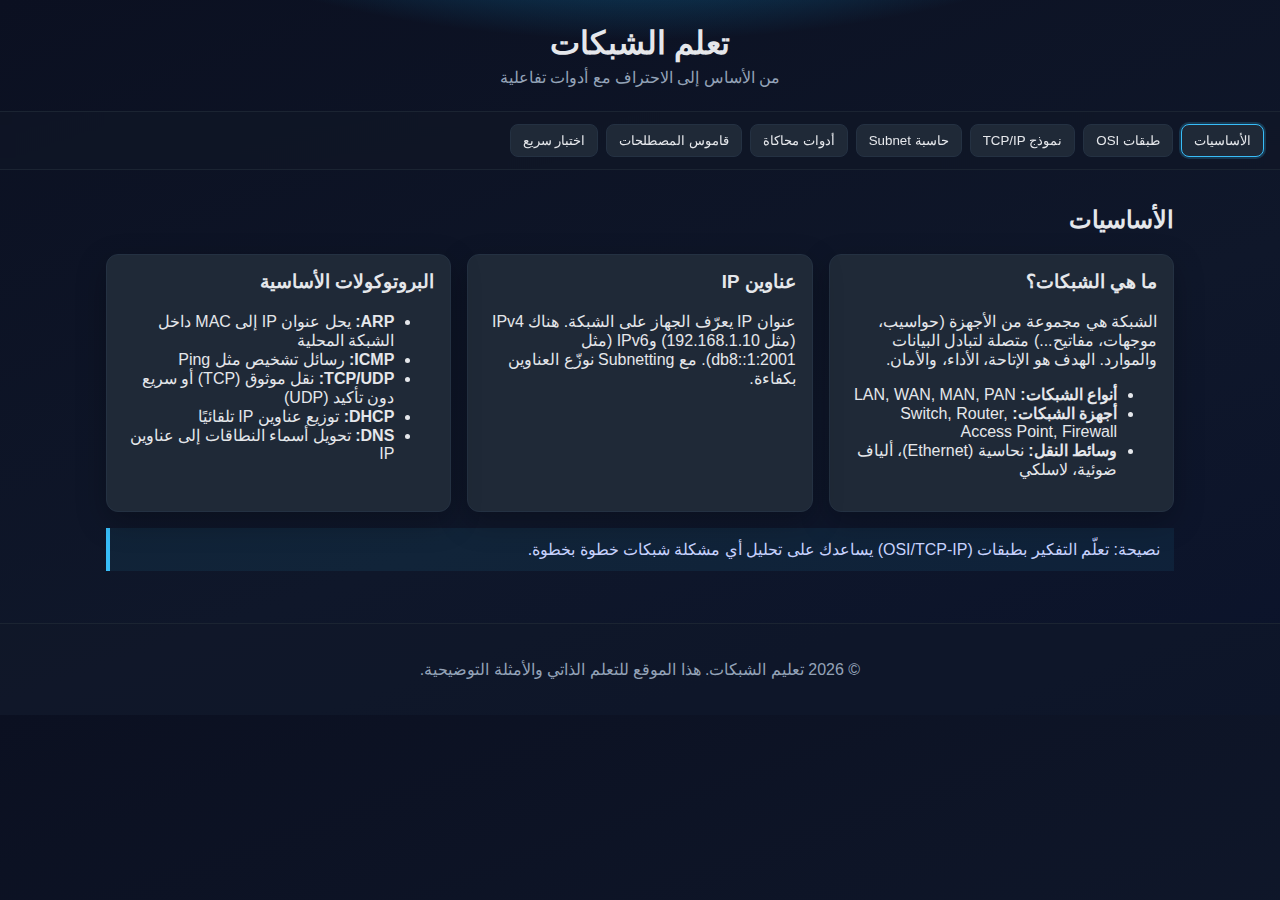
<file: index.html>
<!DOCTYPE html>
<html lang="ar" dir="rtl">
<head>
  <meta charset="UTF-8" />
  <meta name="viewport" content="width=device-width, initial-scale=1" />
  <title>تعلم الشبكات | HTML + CSS + JS</title>
  <link rel="stylesheet" href="styles.css" />
</head>
<body>
  <header class="site-header">
    <h1>تعلم الشبكات</h1>
    <p class="tagline">من الأساس إلى الاحتراف مع أدوات تفاعلية</p>
  </header>

  <nav class="tabs">
    <button class="tab-btn active" data-tab="home">الأساسيات</button>
    <button class="tab-btn" data-tab="osi">طبقات OSI</button>
    <button class="tab-btn" data-tab="tcpip">نموذج TCP/IP</button>
    <button class="tab-btn" data-tab="subnet">حاسبة Subnet</button>
    <button class="tab-btn" data-tab="tools">أدوات محاكاة</button>
    <button class="tab-btn" data-tab="glossary">قاموس المصطلحات</button>
    <button class="tab-btn" data-tab="quiz">اختبار سريع</button>
  </nav>

  <main>
    <!-- الأساسيات -->
    <section id="home" class="tab-panel active">
      <h2>الأساسيات</h2>
      <div class="grid">
        <article class="card">
          <h3>ما هي الشبكات؟</h3>
          <p>
            الشبكة هي مجموعة من الأجهزة (حواسيب، موجهات، مفاتيح...) متصلة
            لتبادل البيانات والموارد. الهدف هو الإتاحة، الأداء، والأمان.
          </p>
          <ul>
            <li><strong>أنواع الشبكات:</strong> LAN, WAN, MAN, PAN</li>
            <li><strong>أجهزة الشبكات:</strong> Switch, Router, Access Point, Firewall</li>
            <li><strong>وسائط النقل:</strong> نحاسية (Ethernet)، ألياف ضوئية، لاسلكي</li>
          </ul>
        </article>
        <article class="card">
          <h3>عناوين IP</h3>
          <p>
            عنوان IP يعرّف الجهاز على الشبكة. هناك IPv4 (مثل 192.168.1.10)
            وIPv6 (مثل 2001:db8::1). مع Subnetting نوزّع العناوين بكفاءة.
          </p>
        </article>
        <article class="card">
          <h3>البروتوكولات الأساسية</h3>
          <ul>
            <li><strong>ARP:</strong> يحل عنوان IP إلى MAC داخل الشبكة المحلية</li>
            <li><strong>ICMP:</strong> رسائل تشخيص مثل Ping</li>
            <li><strong>TCP/UDP:</strong> نقل موثوق (TCP) أو سريع دون تأكيد (UDP)</li>
            <li><strong>DHCP:</strong> توزيع عناوين IP تلقائيًا</li>
            <li><strong>DNS:</strong> تحويل أسماء النطاقات إلى عناوين IP</li>
          </ul>
        </article>
      </div>
      <blockquote class="tip">
        نصيحة: تعلّم التفكير بطبقات (OSI/TCP-IP) يساعدك على تحليل أي مشكلة شبكات خطوة بخطوة.
      </blockquote>
    </section>

    <!-- طبقات OSI -->
    <section id="osi" class="tab-panel">
      <h2>طبقات OSI</h2>
      <p>
        نموذج OSI يصف كيف تنتقل البيانات عبر 7 طبقات. اضغط على أي طبقة
        لمعرفة وظيفتها وأمثلتها.
      </p>
      <div class="osi-layers">
        <!-- الطبقات من 1 إلى 7 -->
        <button class="osi-layer" data-layer="1">1. الفيزيائية</button>
        <button class="osi-layer" data-layer="2">2. ربط البيانات</button>
        <button class="osi-layer" data-layer="3">3. الشبكة</button>
        <button class="osi-layer" data-layer="4">4. النقل</button>
        <button class="osi-layer" data-layer="5">5. الجلسة</button>
        <button class="osi-layer" data-layer="6">6. العرض</button>
        <button class="osi-layer" data-layer="7">7. التطبيق</button>
      </div>
      <div id="osi-details" class="osi-details card">
        <h3>تفاصيل الطبقة</h3>
        <div class="details-content">
          <p>اختر طبقة لعرض التفاصيل هنا.</p>
        </div>
      </div>
    </section>

    <!-- TCP/IP -->
    <section id="tcpip" class="tab-panel">
      <h2>نموذج TCP/IP</h2>
      <p>
        نموذج عملي من 4 طبقات: الوصول للشبكة، الإنترنت، النقل، التطبيق.
        يطابق الواقع أكثر من OSI ويستخدم يوميًا في الإنترنت.
      </p>
      <div class="grid">
        <article class="card">
          <h3>الوصول للشبكة (Link)</h3>
          <ul>
            <li><strong>أمثلة:</strong> Ethernet, Wi‑Fi, PPP</li>
            <li><strong>وظائف:</strong> التأطير، العناوين MAC، الوصول للوسيط</li>
          </ul>
        </article>
        <article class="card">
          <h3>الإنترنت (Internet)</h3>
          <ul>
            <li><strong>أمثلة:</strong> IP, ICMP, ARP</li>
            <li><strong>وظائف:</strong> العنونة، التوجيه، التغليف</li>
          </ul>
        </article>
        <article class="card">
          <h3>النقل (Transport)</h3>
          <ul>
            <li><strong>أمثلة:</strong> TCP, UDP</li>
            <li><strong>وظائف:</strong> منافذ، موثوقية، التحكم بالتدفق</li>
          </ul>
        </article>
        <article class="card">
          <h3>التطبيق (Application)</h3>
          <ul>
            <li><strong>أمثلة:</strong> HTTP, DNS, SMTP, FTP</li>
            <li><strong>وظائف:</strong> خدمات المستخدم والتطبيقات النهائية</li>
          </ul>
        </article>
      </div>
    </section>

    <!-- حاسبة Subnet -->
    <section id="subnet" class="tab-panel">
      <h2>حاسبة Subnet</h2>
      <p>أدخل عنوان IPv4 مع CIDR (مثل 192.168.1.10/24) للحصول على الشبكة، البث، وعدد المضيفين.</p>
      <div class="card">
        <div class="form-row">
          <label for="cidr-input"><strong>عنوان/CIDR:</strong></label>
          <input id="cidr-input" type="text" placeholder="مثال: 10.0.1.5/24" />
          <button id="calc-btn" class="primary">احسب</button>
        </div>
        <div id="subnet-result" class="result">
          <p>النتائج ستظهر هنا.</p>
        </div>
      </div>
      <blockquote class="tip">
        تذكّر: قناع /24 يعني قناع 255.255.255.0 بعدد مضيفين 254 (من 2^8 − 2).
      </blockquote>
    </section>

    <!-- أدوات محاكاة -->
    <section id="tools" class="tab-panel">
      <h2>أدوات محاكاة</h2>
      <div class="grid">
        <article class="card">
          <h3>محاكاة Ping (ICMP)</h3>
          <p>اكتب عنوان IP أو اسم نطاق لتجربة استجابة وهمية توضيحية.</p>
          <div class="form-row">
            <input id="ping-host" type="text" placeholder="مثال: example.com أو 8.8.8.8" />
            <button id="ping-btn">Ping</button>
          </div>
          <pre id="ping-output" class="terminal">جاهز...</pre>
        </article>
        <article class="card">
          <h3>محاكاة Traceroute</h3>
          <p>يعرض قفزات وهمية لتوضيح فكرة التوجيه.</p>
          <div class="form-row">
            <input id="trace-host" type="text" placeholder="مثال: wikipedia.org" />
            <button id="trace-btn">Trace</button>
          </div>
          <pre id="trace-output" class="terminal">جاهز...</pre>
        </article>
      </div>
    </section>

    <!-- قاموس المصطلحات -->
    <section id="glossary" class="tab-panel">
      <h2>قاموس المصطلحات</h2>
      <ul class="glossary">
        <li><strong>MAC Address:</strong> عنوان طبقة ربط البيانات الفريد لكل واجهة شبكة.</li>
        <li><strong>MTU:</strong> أكبر حجم إطار يمكن إرساله دون تجزئة.</li>
        <li><strong>NAT:</strong> ترجمة عناوين الشبكة لإتاحة مشاركة عنوان عام واحد.</li>
        <li><strong>VLAN:</strong> شبكة افتراضية تفصل حركة المرور منطقيًا.</li>
        <li><strong>CIDR:</strong> ترميز مرن للأقنعة مثل /24 بدلًا من 255.255.255.0.</li>
        <li><strong>Default Gateway:</strong> الموجه الذي يخرج منه المرور خارج الشبكة المحلية.</li>
      </ul>
    </section>

    <!-- اختبار سريع -->
    <section id="quiz" class="tab-panel">
      <h2>اختبار سريع</h2>
      <p>اختبر فهمك لأساسيات الشبكات. اختر الإجابات ثم اضغط "تصحيح".</p>
      <form id="quiz-form" class="card">
        <div class="q">
          <p><strong>1:</strong> أي طبقة مسؤولة عن التوجيه وعناوين IP؟</p>
          <label><input type="radio" name="q1" value="network" /> طبقة الشبكة (OSI 3)</label>
          <label><input type="radio" name="q1" value="transport" /> طبقة النقل (OSI 4)</label>
        </div>
        <div class="q">
          <p><strong>2:</strong> أي بروتوكول يستخدم للأسماء إلى IP؟</p>
          <label><input type="radio" name="q2" value="dns" /> DNS</label>
          <label><input type="radio" name="q2" value="dhcp" /> DHCP</label>
        </div>
        <div class="q">
          <p><strong>3:</strong> في /26 كم عدد المضيفين القابلين للتخصيص؟</p>
          <label><input type="radio" name="q3" value="62" /> 62</label>
          <label><input type="radio" name="q3" value="64" /> 64</label>
        </div>
        <button type="button" id="grade-btn" class="primary">تصحيح</button>
        <div id="quiz-result" class="result"></div>
      </form>
    </section>
  </main>

  <footer class="site-footer">
    <p>© 2026 تعليم الشبكات. هذا الموقع للتعلم الذاتي والأمثلة التوضيحية.</p>
  </footer>

  <script src="app.js"></script>
</body>
</html>
</file>
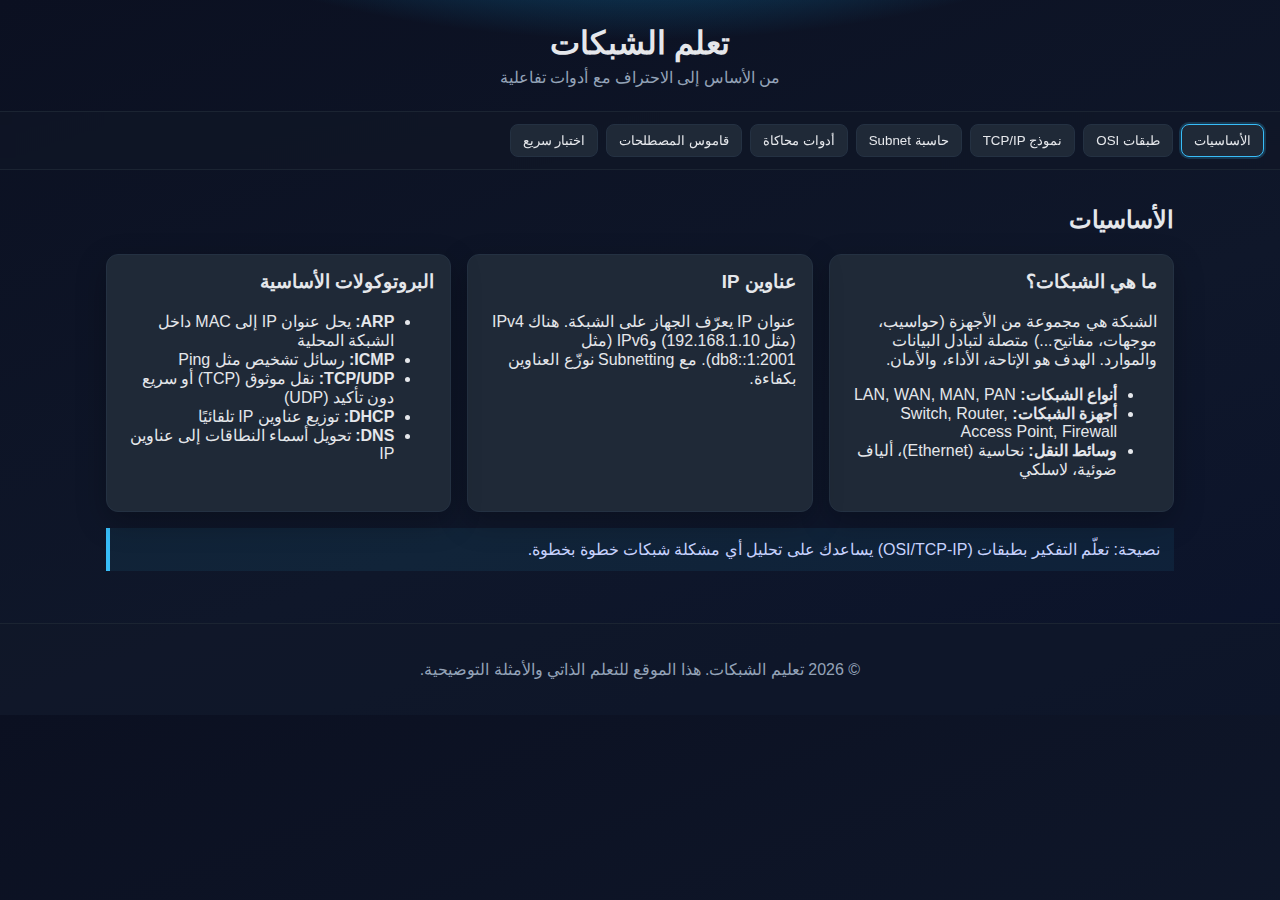
<file: netowark-main/index.html>
<!DOCTYPE html>
<html lang="ar" dir="rtl">
<head>
  <meta charset="UTF-8" />
  <meta name="viewport" content="width=device-width, initial-scale=1" />
  <title>تعلم الشبكات | HTML + CSS + JS</title>
  <link rel="stylesheet" href="styles.css" />
</head>
<body>
  <header class="site-header">
    <h1>تعلم الشبكات</h1>
    <p class="tagline">من الأساس إلى الاحتراف مع أدوات تفاعلية</p>
  </header>

  <nav class="tabs">
    <button class="tab-btn active" data-tab="home">الأساسيات</button>
    <button class="tab-btn" data-tab="osi">طبقات OSI</button>
    <button class="tab-btn" data-tab="tcpip">نموذج TCP/IP</button>
    <button class="tab-btn" data-tab="subnet">حاسبة Subnet</button>
    <button class="tab-btn" data-tab="tools">أدوات محاكاة</button>
    <button class="tab-btn" data-tab="glossary">قاموس المصطلحات</button>
    <button class="tab-btn" data-tab="quiz">اختبار سريع</button>
  </nav>

  <main>
    <!-- الأساسيات -->
    <section id="home" class="tab-panel active">
      <h2>الأساسيات</h2>
      <div class="grid">
        <article class="card">
          <h3>ما هي الشبكات؟</h3>
          <p>
            الشبكة هي مجموعة من الأجهزة (حواسيب، موجهات، مفاتيح...) متصلة
            لتبادل البيانات والموارد. الهدف هو الإتاحة، الأداء، والأمان.
          </p>
          <ul>
            <li><strong>أنواع الشبكات:</strong> LAN, WAN, MAN, PAN</li>
            <li><strong>أجهزة الشبكات:</strong> Switch, Router, Access Point, Firewall</li>
            <li><strong>وسائط النقل:</strong> نحاسية (Ethernet)، ألياف ضوئية، لاسلكي</li>
          </ul>
        </article>
        <article class="card">
          <h3>عناوين IP</h3>
          <p>
            عنوان IP يعرّف الجهاز على الشبكة. هناك IPv4 (مثل 192.168.1.10)
            وIPv6 (مثل 2001:db8::1). مع Subnetting نوزّع العناوين بكفاءة.
          </p>
        </article>
        <article class="card">
          <h3>البروتوكولات الأساسية</h3>
          <ul>
            <li><strong>ARP:</strong> يحل عنوان IP إلى MAC داخل الشبكة المحلية</li>
            <li><strong>ICMP:</strong> رسائل تشخيص مثل Ping</li>
            <li><strong>TCP/UDP:</strong> نقل موثوق (TCP) أو سريع دون تأكيد (UDP)</li>
            <li><strong>DHCP:</strong> توزيع عناوين IP تلقائيًا</li>
            <li><strong>DNS:</strong> تحويل أسماء النطاقات إلى عناوين IP</li>
          </ul>
        </article>
      </div>
      <blockquote class="tip">
        نصيحة: تعلّم التفكير بطبقات (OSI/TCP-IP) يساعدك على تحليل أي مشكلة شبكات خطوة بخطوة.
      </blockquote>
    </section>

    <!-- طبقات OSI -->
    <section id="osi" class="tab-panel">
      <h2>طبقات OSI</h2>
      <p>
        نموذج OSI يصف كيف تنتقل البيانات عبر 7 طبقات. اضغط على أي طبقة
        لمعرفة وظيفتها وأمثلتها.
      </p>
      <div class="osi-layers">
        <!-- الطبقات من 1 إلى 7 -->
        <button class="osi-layer" data-layer="1">1. الفيزيائية</button>
        <button class="osi-layer" data-layer="2">2. ربط البيانات</button>
        <button class="osi-layer" data-layer="3">3. الشبكة</button>
        <button class="osi-layer" data-layer="4">4. النقل</button>
        <button class="osi-layer" data-layer="5">5. الجلسة</button>
        <button class="osi-layer" data-layer="6">6. العرض</button>
        <button class="osi-layer" data-layer="7">7. التطبيق</button>
      </div>
      <div id="osi-details" class="osi-details card">
        <h3>تفاصيل الطبقة</h3>
        <div class="details-content">
          <p>اختر طبقة لعرض التفاصيل هنا.</p>
        </div>
      </div>
    </section>

    <!-- TCP/IP -->
    <section id="tcpip" class="tab-panel">
      <h2>نموذج TCP/IP</h2>
      <p>
        نموذج عملي من 4 طبقات: الوصول للشبكة، الإنترنت، النقل، التطبيق.
        يطابق الواقع أكثر من OSI ويستخدم يوميًا في الإنترنت.
      </p>
      <div class="grid">
        <article class="card">
          <h3>الوصول للشبكة (Link)</h3>
          <ul>
            <li><strong>أمثلة:</strong> Ethernet, Wi‑Fi, PPP</li>
            <li><strong>وظائف:</strong> التأطير، العناوين MAC، الوصول للوسيط</li>
          </ul>
        </article>
        <article class="card">
          <h3>الإنترنت (Internet)</h3>
          <ul>
            <li><strong>أمثلة:</strong> IP, ICMP, ARP</li>
            <li><strong>وظائف:</strong> العنونة، التوجيه، التغليف</li>
          </ul>
        </article>
        <article class="card">
          <h3>النقل (Transport)</h3>
          <ul>
            <li><strong>أمثلة:</strong> TCP, UDP</li>
            <li><strong>وظائف:</strong> منافذ، موثوقية، التحكم بالتدفق</li>
          </ul>
        </article>
        <article class="card">
          <h3>التطبيق (Application)</h3>
          <ul>
            <li><strong>أمثلة:</strong> HTTP, DNS, SMTP, FTP</li>
            <li><strong>وظائف:</strong> خدمات المستخدم والتطبيقات النهائية</li>
          </ul>
        </article>
      </div>
    </section>

    <!-- حاسبة Subnet -->
    <section id="subnet" class="tab-panel">
      <h2>حاسبة Subnet</h2>
      <p>أدخل عنوان IPv4 مع CIDR (مثل 192.168.1.10/24) للحصول على الشبكة، البث، وعدد المضيفين.</p>
      <div class="card">
        <div class="form-row">
          <label for="cidr-input"><strong>عنوان/CIDR:</strong></label>
          <input id="cidr-input" type="text" placeholder="مثال: 10.0.1.5/24" />
          <button id="calc-btn" class="primary">احسب</button>
        </div>
        <div id="subnet-result" class="result">
          <p>النتائج ستظهر هنا.</p>
        </div>
      </div>
      <blockquote class="tip">
        تذكّر: قناع /24 يعني قناع 255.255.255.0 بعدد مضيفين 254 (من 2^8 − 2).
      </blockquote>
    </section>

    <!-- أدوات محاكاة -->
    <section id="tools" class="tab-panel">
      <h2>أدوات محاكاة</h2>
      <div class="grid">
        <article class="card">
          <h3>محاكاة Ping (ICMP)</h3>
          <p>اكتب عنوان IP أو اسم نطاق لتجربة استجابة وهمية توضيحية.</p>
          <div class="form-row">
            <input id="ping-host" type="text" placeholder="مثال: example.com أو 8.8.8.8" />
            <button id="ping-btn">Ping</button>
          </div>
          <pre id="ping-output" class="terminal">جاهز...</pre>
        </article>
        <article class="card">
          <h3>محاكاة Traceroute</h3>
          <p>يعرض قفزات وهمية لتوضيح فكرة التوجيه.</p>
          <div class="form-row">
            <input id="trace-host" type="text" placeholder="مثال: wikipedia.org" />
            <button id="trace-btn">Trace</button>
          </div>
          <pre id="trace-output" class="terminal">جاهز...</pre>
        </article>
      </div>
    </section>

    <!-- قاموس المصطلحات -->
    <section id="glossary" class="tab-panel">
      <h2>قاموس المصطلحات</h2>
      <ul class="glossary">
        <li><strong>MAC Address:</strong> عنوان طبقة ربط البيانات الفريد لكل واجهة شبكة.</li>
        <li><strong>MTU:</strong> أكبر حجم إطار يمكن إرساله دون تجزئة.</li>
        <li><strong>NAT:</strong> ترجمة عناوين الشبكة لإتاحة مشاركة عنوان عام واحد.</li>
        <li><strong>VLAN:</strong> شبكة افتراضية تفصل حركة المرور منطقيًا.</li>
        <li><strong>CIDR:</strong> ترميز مرن للأقنعة مثل /24 بدلًا من 255.255.255.0.</li>
        <li><strong>Default Gateway:</strong> الموجه الذي يخرج منه المرور خارج الشبكة المحلية.</li>
      </ul>
    </section>

    <!-- اختبار سريع -->
    <section id="quiz" class="tab-panel">
      <h2>اختبار سريع</h2>
      <p>اختبر فهمك لأساسيات الشبكات. اختر الإجابات ثم اضغط "تصحيح".</p>
      <form id="quiz-form" class="card">
        <div class="q">
          <p><strong>1:</strong> أي طبقة مسؤولة عن التوجيه وعناوين IP؟</p>
          <label><input type="radio" name="q1" value="network" /> طبقة الشبكة (OSI 3)</label>
          <label><input type="radio" name="q1" value="transport" /> طبقة النقل (OSI 4)</label>
        </div>
        <div class="q">
          <p><strong>2:</strong> أي بروتوكول يستخدم للأسماء إلى IP؟</p>
          <label><input type="radio" name="q2" value="dns" /> DNS</label>
          <label><input type="radio" name="q2" value="dhcp" /> DHCP</label>
        </div>
        <div class="q">
          <p><strong>3:</strong> في /26 كم عدد المضيفين القابلين للتخصيص؟</p>
          <label><input type="radio" name="q3" value="62" /> 62</label>
          <label><input type="radio" name="q3" value="64" /> 64</label>
        </div>
        <button type="button" id="grade-btn" class="primary">تصحيح</button>
        <div id="quiz-result" class="result"></div>
      </form>
    </section>
  </main>

  <footer class="site-footer">
    <p>© 2026 تعليم الشبكات. هذا الموقع للتعلم الذاتي والأمثلة التوضيحية.</p>
  </footer>

  <script src="app.js"></script>
</body>
</html>
</file>
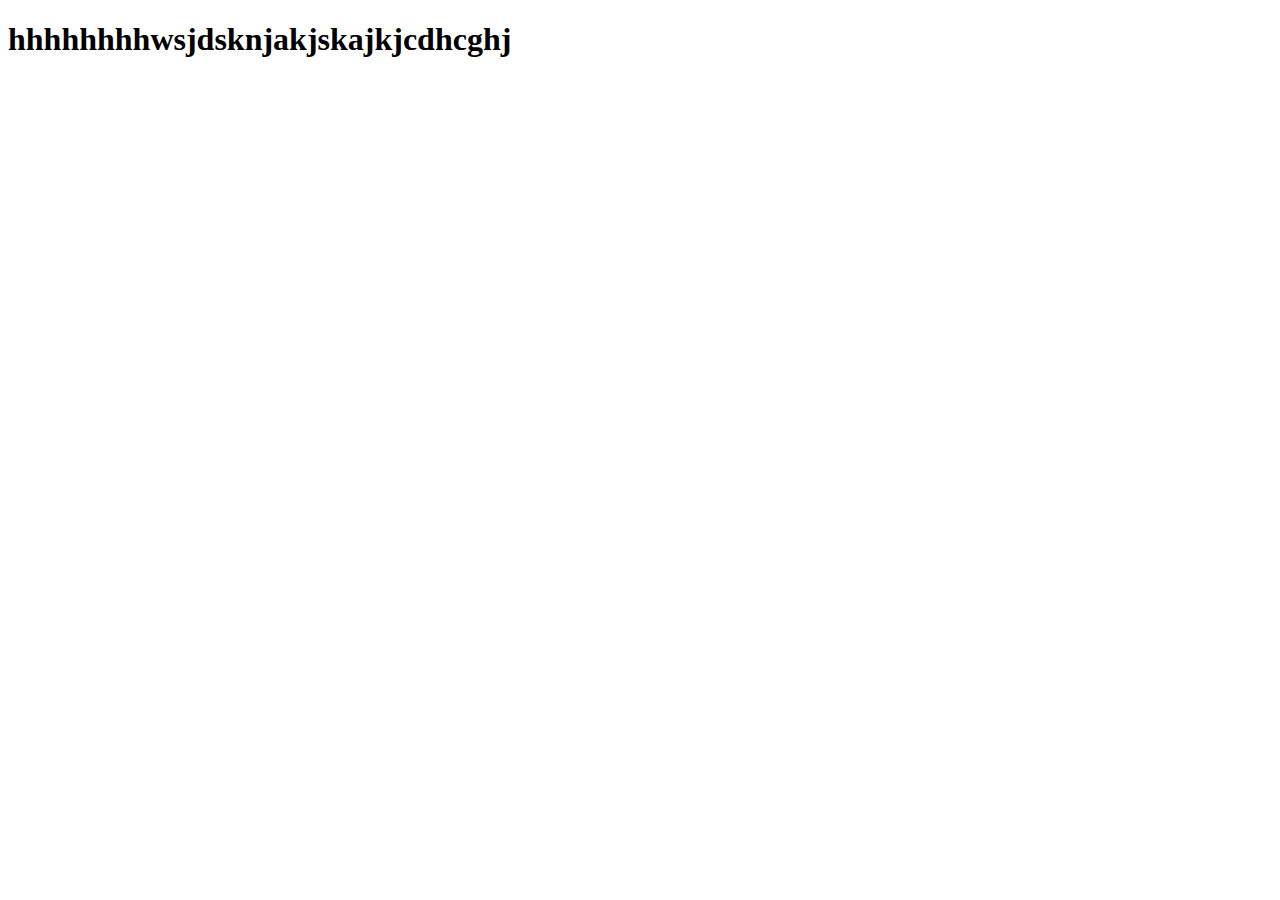
<file: ss.html>
<!DOCTYPE html>
<html lang="en">
<head>
    <meta charset="UTF-8">
    <meta name="viewport" content="width=device-width, initial-scale=1.0">
    <title>Document</title>
</head>
<body>
<h1>hhhhhhhhwsjdsknjakjskajkjcdhcghj
    
</h1>
</body>
</html>
</file>
<file: styles.css>
:root {
  --bg: #0f172a;
  --surface: #111827;
  --card: #1f2937;
  --text: #e5e7eb;
  --muted: #94a3b8;
  --primary: #22c55e;
  --primary-dark: #16a34a;
  --accent: #38bdf8;
  --danger: #ef4444;
}

* { box-sizing: border-box; }
html, body {
  margin: 0; padding: 0;
  background: linear-gradient(160deg, #0b1021, #0f172a 60%, #0b132b);
  color: var(--text);
  font-family: "Segoe UI", Tahoma, Arial, sans-serif;
}

.site-header {
  padding: 24px;
  text-align: center;
  background: radial-gradient(1000px 400px at 50% -200px, #0ea5e9 0%, transparent 60%);
}
.site-header h1 { margin: 0 0 6px; font-size: 2rem; }
.tagline { color: var(--muted); margin: 0; }

.tabs {
  display: flex; flex-wrap: wrap;
  gap: 8px; padding: 12px 16px;
  border-top: 1px solid #1b2432; border-bottom: 1px solid #1b2432;
  background: rgba(17,24,39,0.6); backdrop-filter: blur(6px);
}
.tab-btn {
  background: var(--card); color: var(--text);
  border: 1px solid #243142;
  padding: 8px 12px; border-radius: 8px;
  cursor: pointer; transition: background .2s, transform .1s;
}
.tab-btn:hover { background: #263245; transform: translateY(-1px); }
.tab-btn.active { border-color: var(--accent); box-shadow: 0 0 0 2px rgba(56,189,248,.2); }

main { padding: 16px; max-width: 1100px; margin: 0 auto; }
.tab-panel { display: none; }
.tab-panel.active { display: block; }

.grid {
  display: grid; gap: 16px;
  grid-template-columns: repeat(auto-fit, minmax(260px, 1fr));
}
.card {
  background: var(--card);
  border: 1px solid #243142;
  border-radius: 12px; padding: 16px;
  box-shadow: 0 10px 30px rgba(0,0,0,.25);
}
.card h3 { margin-top: 0; }

.tip {
  margin: 16px 0; padding: 12px 14px;
  border-left: 4px solid var(--accent);
  background: rgba(56,189,248,.08);
  color: #c7d2fe;
}

.form-row {
  display: flex; gap: 10px; align-items: center; flex-wrap: wrap;
}
input[type="text"] {
  flex: 1; min-width: 220px;
  padding: 10px 12px; border-radius: 8px;
  border: 1px solid #2a374a; background: #0b132b; color: var(--text);
}
.primary {
  background: var(--primary); color: #0b1021;
  border: none; padding: 10px 16px; border-radius: 8px;
  cursor: pointer; font-weight: 600;
}
.primary:hover { background: var(--primary-dark); }

.result {
  margin-top: 12px; background: rgba(34,197,94,.08);
  border: 1px solid rgba(34,197,94,.25);
  padding: 12px; border-radius: 10px;
}

.osi-layers {
  display: grid; gap: 10px;
  grid-template-columns: repeat(auto-fit, minmax(160px, 1fr));
  margin-bottom: 12px;
}
.osi-layer {
  background: #0b132b; color: var(--text);
  border: 1px solid #2a374a; border-radius: 10px;
  padding: 12px; cursor: pointer;
}
.osi-layer:hover { border-color: var(--accent); }

.osi-details .details-content p { margin: 0; }

.glossary {
  list-style: none; padding: 0; margin: 0;
}
.glossary li {
  padding: 10px 12px; margin-bottom: 8px;
  border: 1px solid #243142; border-radius: 10px;
  background: rgba(31,41,55,.6);
}

.terminal {
  background: #0a0f1a; color: #7dd3fc;
  padding: 12px; border-radius: 8px;
  border: 1px solid #1e293b; min-height: 90px;
  overflow: auto; white-space: pre-wrap;
}

.site-footer {
  margin-top: 20px; padding: 20px; text-align: center;
  color: var(--muted);
  border-top: 1px solid #1b2432; background: rgba(17,24,39,.4);
}

/* استجابة للشاشات الصغيرة */
@media (max-width: 560px) {
  .tabs { justify-content: center; }
  .site-header h1 { font-size: 1.6rem; }
}
</file>
<file: netowark-main/styles.css>
:root {
  --bg: #0f172a;
  --surface: #111827;
  --card: #1f2937;
  --text: #e5e7eb;
  --muted: #94a3b8;
  --primary: #22c55e;
  --primary-dark: #16a34a;
  --accent: #38bdf8;
  --danger: #ef4444;
}

* { box-sizing: border-box; }
html, body {
  margin: 0; padding: 0;
  background: linear-gradient(160deg, #0b1021, #0f172a 60%, #0b132b);
  color: var(--text);
  font-family: "Segoe UI", Tahoma, Arial, sans-serif;
}

.site-header {
  padding: 24px;
  text-align: center;
  background: radial-gradient(1000px 400px at 50% -200px, #0ea5e9 0%, transparent 60%);
}
.site-header h1 { margin: 0 0 6px; font-size: 2rem; }
.tagline { color: var(--muted); margin: 0; }

.tabs {
  display: flex; flex-wrap: wrap;
  gap: 8px; padding: 12px 16px;
  border-top: 1px solid #1b2432; border-bottom: 1px solid #1b2432;
  background: rgba(17,24,39,0.6); backdrop-filter: blur(6px);
}
.tab-btn {
  background: var(--card); color: var(--text);
  border: 1px solid #243142;
  padding: 8px 12px; border-radius: 8px;
  cursor: pointer; transition: background .2s, transform .1s;
}
.tab-btn:hover { background: #263245; transform: translateY(-1px); }
.tab-btn.active { border-color: var(--accent); box-shadow: 0 0 0 2px rgba(56,189,248,.2); }

main { padding: 16px; max-width: 1100px; margin: 0 auto; }
.tab-panel { display: none; }
.tab-panel.active { display: block; }

.grid {
  display: grid; gap: 16px;
  grid-template-columns: repeat(auto-fit, minmax(260px, 1fr));
}
.card {
  background: var(--card);
  border: 1px solid #243142;
  border-radius: 12px; padding: 16px;
  box-shadow: 0 10px 30px rgba(0,0,0,.25);
}
.card h3 { margin-top: 0; }

.tip {
  margin: 16px 0; padding: 12px 14px;
  border-left: 4px solid var(--accent);
  background: rgba(56,189,248,.08);
  color: #c7d2fe;
}

.form-row {
  display: flex; gap: 10px; align-items: center; flex-wrap: wrap;
}
input[type="text"] {
  flex: 1; min-width: 220px;
  padding: 10px 12px; border-radius: 8px;
  border: 1px solid #2a374a; background: #0b132b; color: var(--text);
}
.primary {
  background: var(--primary); color: #0b1021;
  border: none; padding: 10px 16px; border-radius: 8px;
  cursor: pointer; font-weight: 600;
}
.primary:hover { background: var(--primary-dark); }

.result {
  margin-top: 12px; background: rgba(34,197,94,.08);
  border: 1px solid rgba(34,197,94,.25);
  padding: 12px; border-radius: 10px;
}

.osi-layers {
  display: grid; gap: 10px;
  grid-template-columns: repeat(auto-fit, minmax(160px, 1fr));
  margin-bottom: 12px;
}
.osi-layer {
  background: #0b132b; color: var(--text);
  border: 1px solid #2a374a; border-radius: 10px;
  padding: 12px; cursor: pointer;
}
.osi-layer:hover { border-color: var(--accent); }

.osi-details .details-content p { margin: 0; }

.glossary {
  list-style: none; padding: 0; margin: 0;
}
.glossary li {
  padding: 10px 12px; margin-bottom: 8px;
  border: 1px solid #243142; border-radius: 10px;
  background: rgba(31,41,55,.6);
}

.terminal {
  background: #0a0f1a; color: #7dd3fc;
  padding: 12px; border-radius: 8px;
  border: 1px solid #1e293b; min-height: 90px;
  overflow: auto; white-space: pre-wrap;
}

.site-footer {
  margin-top: 20px; padding: 20px; text-align: center;
  color: var(--muted);
  border-top: 1px solid #1b2432; background: rgba(17,24,39,.4);
}

/* استجابة للشاشات الصغيرة */
@media (max-width: 560px) {
  .tabs { justify-content: center; }
  .site-header h1 { font-size: 1.6rem; }
}
</file>
